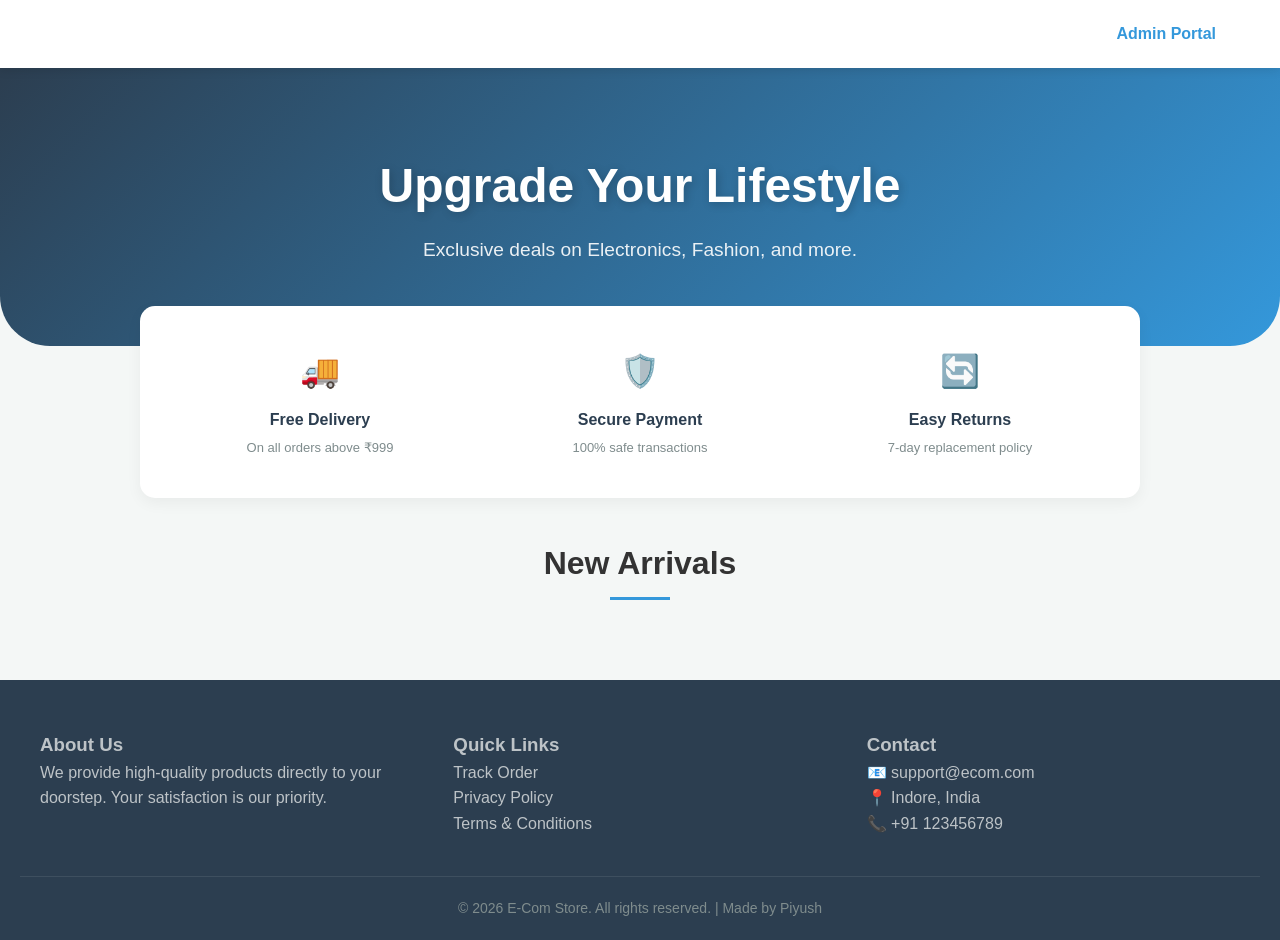
<file: src/main/resources/static/index.html>
<!DOCTYPE html>
<html lang="en">
<head>
  <meta charset="UTF-8">
  <meta name="viewport" content="width=device-width, initial-scale=1.0">
  <title>E-Com Store | Premium Shopping</title>
  <link rel="icon" href="data:,">
  <link rel="stylesheet" href="style.css">
  <style>
    /* --- Premium UI Enhancements --- */
    .hero {
        background: linear-gradient(135deg, #2c3e50, #3498db);
        color: white;
        padding: 80px 20px;
        text-align: center;
        margin-bottom: 40px;
    }
    .hero h1 { font-size: 3rem; margin-bottom: 10px; }
    .hero p { font-size: 1.2rem; opacity: 0.9; }

    .features-strip {
        display: flex;
        justify-content: space-around;
        padding: 40px 20px;
        background: white;
        margin-bottom: 40px;
        border-radius: 15px;
        box-shadow: 0 5px 15px rgba(0,0,0,0.05);
    }
    .feature-item { text-align: center; flex: 1; }
    .feature-item h4 { margin-top: 10px; color: #2c3e50; }
    .feature-item p { font-size: 13px; color: #7f8c8d; }

    .section-title {
        text-align: center;
        margin-bottom: 30px;
        font-size: 2rem;
        position: relative;
    }
    .section-title::after {
        content: '';
        width: 60px;
        height: 3px;
        background: #3498db;
        position: absolute;
        bottom: -10px;
        left: 50%;
        transform: translateX(-50%);
    }

    /* Product Grid Layout */
    .product-grid {
        display: grid;
        grid-template-columns: repeat(auto-fill, minmax(280px, 1fr));
        gap: 30px;
        margin-top: 20px;
    }

    /* Fixed Card Style to match your Premium UI */
    .product-card {
        background: white;
        padding: 20px;
        border-radius: 12px;
        box-shadow: 0 4px 15px rgba(0,0,0,0.1);
        text-align: center;
        transition: 0.3s;
    }
    .product-card:hover { transform: translateY(-10px); }
    .product-card img {
        width: 100%;
        height: 220px;
        object-fit: cover;
        border-radius: 10px;
        margin-bottom: 15px;
    }

    footer {
        background: #2c3e50;
        color: #bdc3c7;
        padding: 50px 20px 20px;
        margin-top: 60px;
    }
    .footer-grid {
        display: grid;
        grid-template-columns: repeat(auto-fit, minmax(200px, 1fr));
        gap: 40px;
        max-width: 1200px;
        margin: 0 auto;
    }
    .footer-bottom {
        text-align: center;
        margin-top: 40px;
        padding-top: 20px;
        border-top: 1px solid #3e4f5f;
        font-size: 14px;
    }

    .price-tag { color: #2ecc71; font-weight: bold; font-size: 1.4rem; margin: 10px 0; }
    .btn-buy {
        background: #3498db;
        color: white;
        border: none;
        padding: 12px;
        width: 100%;
        border-radius: 6px;
        cursor: pointer;
        font-weight: bold;
    }
  </style>
</head>
<body>

<nav class="nav-container" style="display: flex; justify-content: space-between; align-items: center; padding: 15px 5%; background: white; box-shadow: 0 2px 10px rgba(0,0,0,0.1);">
  <div class="logo"><h2>E-Com Store</h2></div>
  <div>
    <a href="login.html" style="text-decoration: none; color: #3498db; font-weight: bold;">Admin Portal</a>
  </div>
</nav>

<header class="hero">
  <h1>Upgrade Your Lifestyle</h1>
  <p>Exclusive deals on Electronics, Fashion, and more.</p>
</header>

<div class="container" style="max-width: 1200px; margin: 0 auto; padding: 0 20px;">

  <section class="features-strip">
    <div class="feature-item">
      <h3 style="font-size: 2rem;">🚚</h3>
      <h4>Free Delivery</h4>
      <p>On all orders above ₹999</p>
    </div>
    <div class="feature-item">
      <h3 style="font-size: 2rem;">🛡️</h3>
      <h4>Secure Payment</h4>
      <p>100% safe transactions</p>
    </div>
    <div class="feature-item">
      <h3 style="font-size: 2rem;">🔄</h3>
      <h4>Easy Returns</h4>
      <p>7-day replacement policy</p>
    </div>
  </section>

  <h2 class="section-title">New Arrivals</h2>
  <div id="productDisplay" class="product-grid">
  </div>

</div>

<footer>
  <div class="footer-grid">
    <div>
      <h3>About Us</h3>
      <p>We provide high-quality products directly to your doorstep. Your satisfaction is our priority.</p>
    </div>
    <div>
      <h3>Quick Links</h3>
      <p>Track Order</p>
      <p>Privacy Policy</p>
      <p>Terms & Conditions</p>
    </div>
    <div>
      <h3>Contact</h3>
      <p>📧 support@ecom.com</p>
      <p>📍 Indore, India</p>
      <p>📞 +91 123456789</p>
    </div>
  </div>
  <div class="footer-bottom">
    &copy; 2026 E-Com Store. All rights reserved. | Made by Piyush
  </div>
</footer>

<script src="app.js"></script>
</body>
</html>
</file>
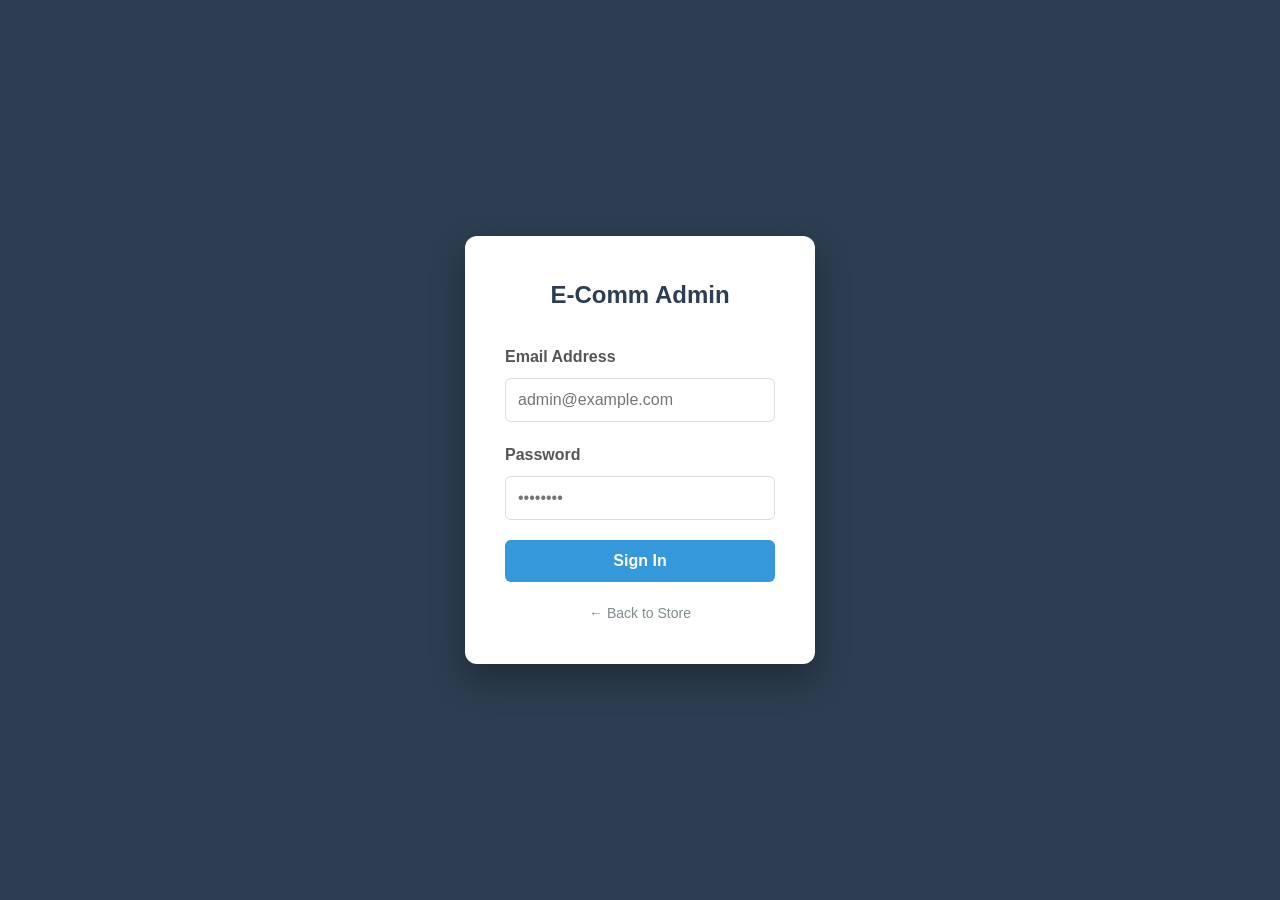
<file: src/main/resources/static/add-product.html>
<!DOCTYPE html>
<html lang="en">
<head>
    <meta charset="UTF-8">
    <meta name="viewport" content="width=device-width, initial-scale=1.0">
    <title>Manage Product | E-Comm Admin</title>
    <link rel="stylesheet" href="style.css">
    <style>
        .form-container { background: white; padding: 30px; border-radius: 10px; max-width: 600px; box-shadow: 0 4px 15px rgba(0,0,0,0.05); margin: 20px auto; }
        .form-group { margin-bottom: 15px; }
        .form-group label { display: block; margin-bottom: 5px; font-weight: bold; color: #555; }
        .form-group input, .form-group textarea { width: 100%; padding: 10px; border: 1px solid #ddd; border-radius: 5px; box-sizing: border-box; }
        .btn-save { background: #2ecc71; color: white; border: none; padding: 12px 20px; border-radius: 5px; cursor: pointer; font-weight: bold; width: 100%; margin-top: 10px; }
        .preview-img { width: 100px; height: 100px; object-fit: cover; border-radius: 5px; margin-top: 10px; display: none; border: 1px solid #ddd; }
    </style>
</head>
<body id="mainBody">

<div class="dashboard-container">
    <main class="main-content">
        <header class="header">
            <h1 id="pageTitle">Add New Item</h1>
        </header>

        <div class="form-container">
            <div class="form-group">
                <label>Product Name</label>
                <input type="text" id="name" placeholder="Laptop, Shoes, etc.">
            </div>
            <div class="form-group">
                <label>Description</label>
                <textarea id="description" rows="3" placeholder="Brief details about the product"></textarea>
            </div>
            <div class="form-group">
                <label>Price (₹)</label>
                <input type="number" id="price">
            </div>
            <div class="form-group">
                <label>Stock Quantity</label>
                <input type="number" id="stock" value="10">
            </div>
            <div class="form-group">
                <label>Category ID</label>
                <input type="number" id="catId" value="1">
            </div>
            <div class="form-group">
                <label>Product Image URL</label>
                <input type="text" id="externalImageUrl" placeholder="https://example.com/image.jpg" class="form-control">
                <small style="color: #7f8c8d;">Tip: Google se image link copy karke yahan paste karein.</small>
            </div>

            <div class="form-group" style="border-top: 1px solid #eee; padding-top: 15px; margin-top: 15px;">
                <label>Or Upload Local File</label>
                <input type="file" id="image" class="form-control">
                <img id="imgPreview" class="preview-img">
            </div>
            <button id="saveBtn" class="btn-save" onclick="saveProduct()">Save to Inventory</button>
            <button onclick="window.location.href='products.html'" style="background:none; border:none; color:#7f8c8d; cursor:pointer; width:100%; margin-top:10px;">Cancel</button>
        </div>
    </main>
</div>

<script src="app.js"></script>
<script>
    // Image Preview Logic (Local)
    document.getElementById('image').onchange = evt => {
        const file = evt.target.files[0];
        if (file) {
            const preview = document.getElementById('imgPreview');
            preview.src = URL.createObjectURL(file);
            preview.style.display = 'block';
        }
    }
    // Window.onload is now handled in app.js for all logic
</script>
</body>
</html>
</file>
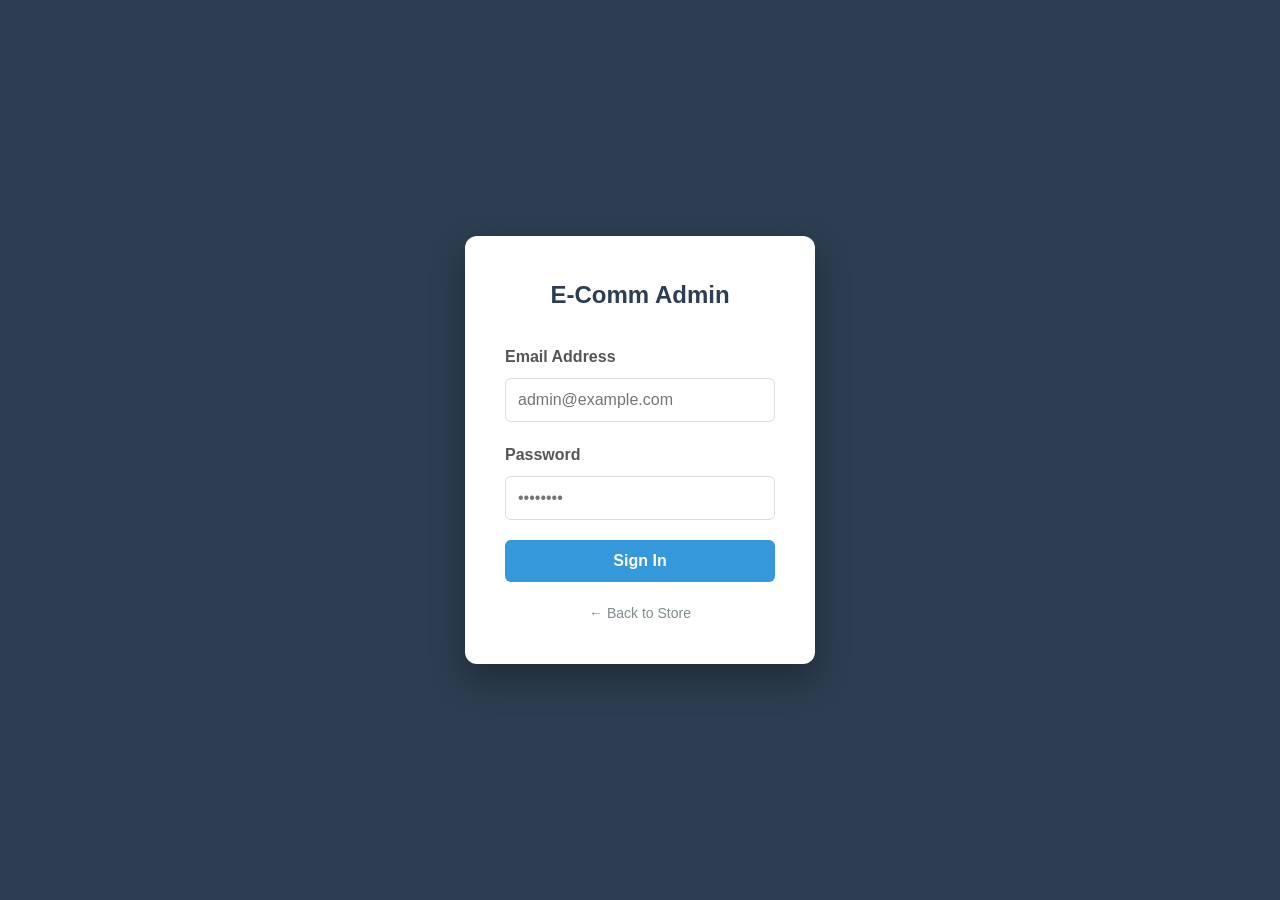
<file: src/main/resources/static/admin-dashboard.html>
<!DOCTYPE html>
<html lang="en">
<head>
    <meta charset="UTF-8">
    <meta name="viewport" content="width=device-width, initial-scale=1.0">
    <title>Admin Dashboard | E-Com</title>

    <link rel="icon" href="data:,">
    <link rel="stylesheet" href="style.css">

    <style>
        /* Dashboard Layout Styling */
        .stats-grid {
            display: grid;
            grid-template-columns: repeat(auto-fit, minmax(250px, 1fr));
            gap: 20px;
            margin-top: 20px;
        }
        .card {
            background: white;
            padding: 30px;
            border-radius: 12px;
            box-shadow: 0 4px 20px rgba(0,0,0,0.08);
            text-align: center;
            transition: transform 0.3s ease;
        }
        .card:hover {
            transform: translateY(-5px);
        }
        .card h3 {
            color: #7f8c8d;
            font-size: 14px;
            text-transform: uppercase;
            letter-spacing: 1px;
            margin-bottom: 15px;
        }
        .card p {
            font-size: 32px;
            font-weight: bold;
            color: #2c3e50;
            margin: 0;
        }
        .header {
            display: flex;
            justify-content: space-between;
            align-items: center;
            padding: 20px 0;
            border-bottom: 1px solid #eee;
            margin-bottom: 20px;
        }
    </style>
</head>
<body id="mainBody"> <div class="dashboard-container">
    <aside class="sidebar">
        <h2>E-Com Admin</h2>
        <nav>
            <ul>
                <li><a href="admin-dashboard.html" class="active">Dashboard</a></li>
                <li><a href="products.html">Manage Products</a></li>
                <li><a href="orders.html">View Orders</a></li>
                <hr style="border: 0; border-top: 1px solid #444; margin: 15px 0;">
                <li><a href="index.html">Go to Store</a></li>
                <li><a href="#" onclick="logout()" style="color: #ff7675; font-weight: bold;">Logout</a></li>
            </ul>
        </nav>
    </aside>

    <main class="main-content">
        <header class="header">
            <h1>Dashboard Overview</h1>
            <div class="user-info" style="font-weight: 600; color: #3498db;">Welcome, Admin</div>
        </header>

        <div class="stats-grid">
            <div class="card" style="border-top: 4px solid #3498db;">
                <h3>Total Inventory Items</h3>
                <p id="totalProducts">0</p>
            </div>

            <div class="card" style="border-top: 4px solid #e67e22;">
                <h3>Active Orders</h3>
                <p id="totalOrders">0</p>
            </div>

            <div class="card" style="border-top: 4px solid #2ecc71;">
                <h3>Total Revenue</h3>
                <p id="totalSales">₹0</p>
            </div>
        </div>

        <div style="margin-top: 40px; padding: 20px; background: #ebf5fb; border-radius: 8px; color: #2980b9;">
            <strong>Quick Actions:</strong>
            <button onclick="location.href='add-product.html'" style="margin-left: 15px; padding: 8px 15px; cursor: pointer;">+ Add New Product</button>
        </div>
    </main>
</div>

<script src="app.js"></script>
</body>
</html>
</file>
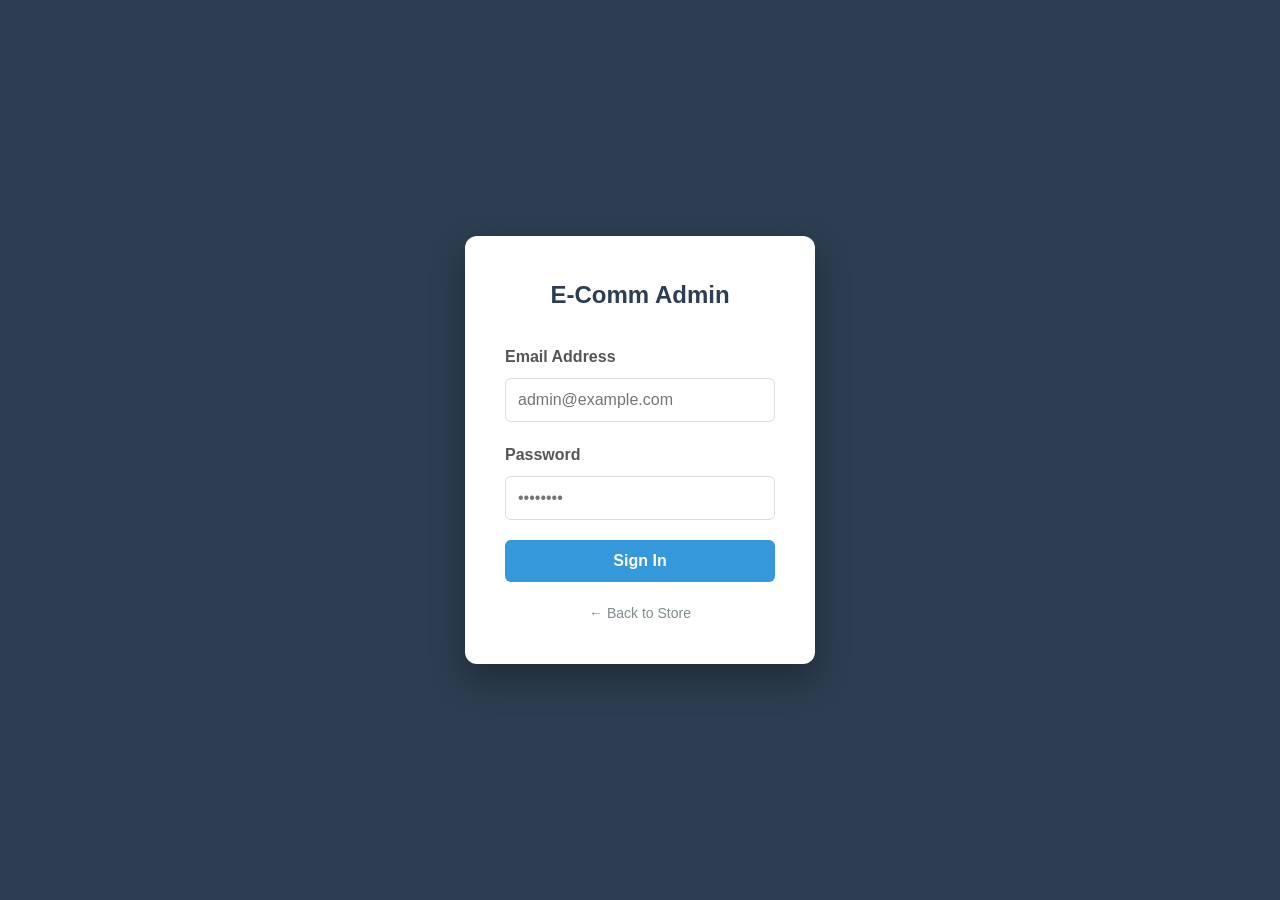
<file: src/main/resources/static/login.html>
<!DOCTYPE html>
<html lang="en">
<head>
    <meta charset="UTF-8">
    <meta name="viewport" content="width=device-width, initial-scale=1.0">
    <title>Admin Login - E-Comm</title>

    <link rel="icon" href="data:,">

    <link rel="stylesheet" href="style.css">
    <style>
        body {
            display: flex;
            justify-content: center;
            align-items: center;
            background: #2c3e50;
            height: 100vh;
            margin: 0;
            font-family: 'Segoe UI', Tahoma, Geneva, Verdana, sans-serif;
        }
        .login-container {
            background: white;
            padding: 40px;
            border-radius: 12px;
            width: 350px;
            box-shadow: 0 15px 35px rgba(0,0,0,0.3);
        }
        .login-container h2 {
            text-align: center;
            color: #2c3e50;
            margin-bottom: 30px;
            font-size: 24px;
        }
        .form-group { margin-bottom: 20px; }
        .form-group label { display: block; margin-bottom: 8px; color: #555; font-weight: 600; }
        .form-group input {
            width: 100%;
            padding: 12px;
            border: 1px solid #ddd;
            border-radius: 6px;
            box-sizing: border-box; /* Padding se width na bade */
        }
        button {
            width: 100%;
            padding: 12px;
            background-color: #3498db;
            color: white;
            border: none;
            border-radius: 6px;
            font-size: 16px;
            font-weight: bold;
            cursor: pointer;
            transition: background 0.3s;
        }
        button:hover { background-color: #2980b9; }
        .back-link {
            display: block;
            text-align: center;
            margin-top: 20px;
            color: #7f8c8d;
            text-decoration: none;
            font-size: 14px;
        }
        .back-link:hover { color: #3498db; }
    </style>
</head>
<body>

<div class="login-container">
    <h2>E-Comm Admin</h2>

    <form id="loginForm" onsubmit="event.preventDefault(); login();">
        <div class="form-group">
            <label>Email Address</label>
            <input type="email" id="email" placeholder="admin@example.com" required>
        </div>
        <div class="form-group">
            <label>Password</label>
            <input type="password" id="password" placeholder="••••••••" required>
        </div>
        <button type="submit">Sign In</button>
    </form>

    <a href="index.html" class="back-link">← Back to Store</a>
</div>

<script src="app.js"></script>
</body>
</html>
</file>
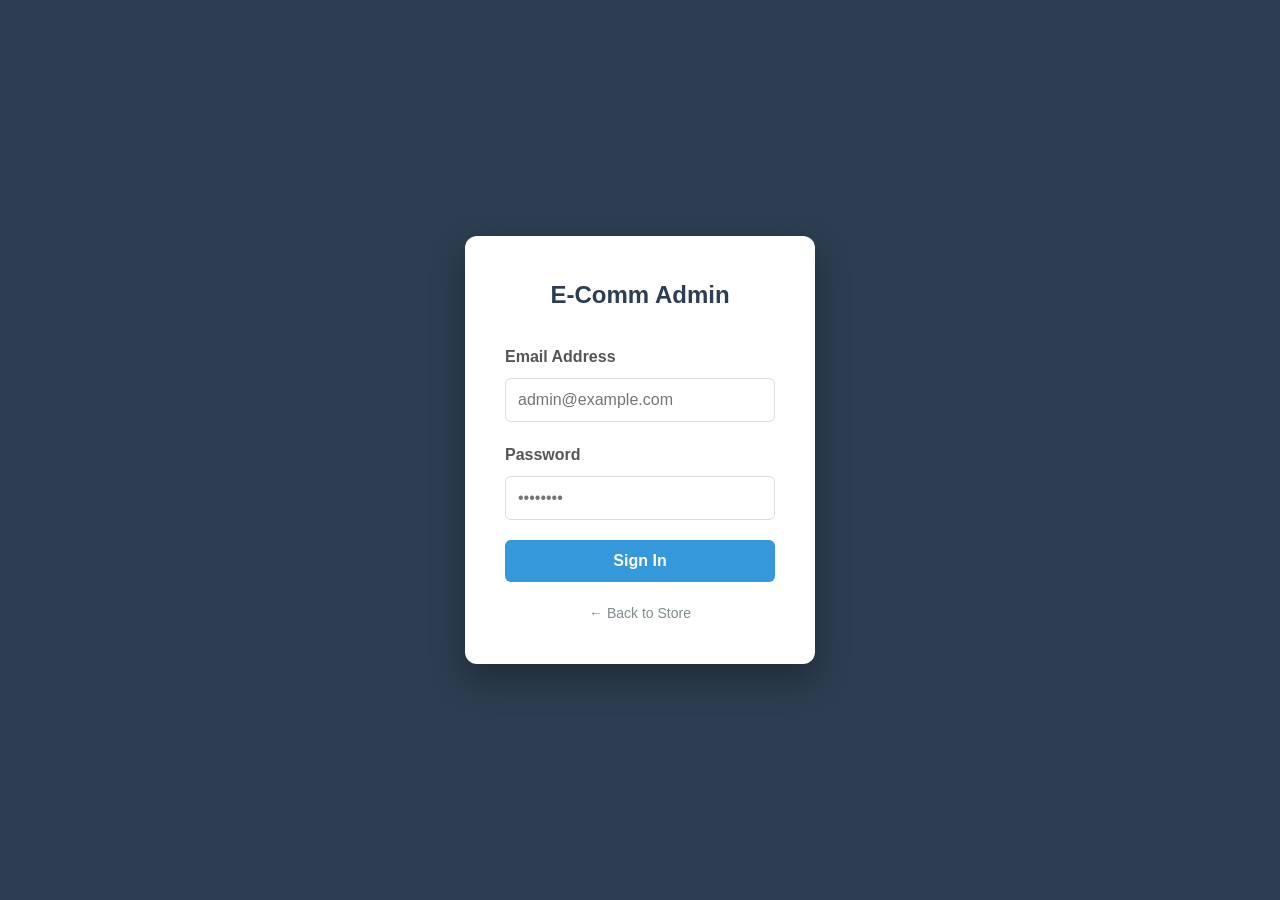
<file: src/main/resources/static/orders.html>
<!DOCTYPE html>
<html lang="en">
<head>
    <meta charset="UTF-8">
    <meta name="viewport" content="width=device-width, initial-scale=1.0">
    <title>Manage Orders | E-Com Admin</title>

    <link rel="icon" href="data:,">

    <link rel="stylesheet" href="style.css">
    <style>
        .status-badge {
            padding: 6px 12px;
            border-radius: 20px;
            font-size: 11px;
            font-weight: bold;
            text-transform: uppercase;
        }
        .status-pending { background: #fff3cd; color: #856404; }
        .status-delivered { background: #d4edda; color: #155724; }

        /* Table Action Button */
        .btn-view {
            background: #3498db;
            color: white;
            border: none;
            padding: 5px 12px;
            border-radius: 4px;
            cursor: pointer;
        }
    </style>
</head>
<body id="mainBody" >

<div class="dashboard-container">
    <aside class="sidebar">
        <h2>E-Com Admin</h2>
        <nav>
            <ul>
                <li><a href="admin-dashboard.html">Dashboard</a></li>
                <li><a href="products.html">Manage Products</a></li>
                <li><a href="orders.html" class="active">View Orders</a></li>
                <hr style="border: 0.5px solid #444; margin: 10px 0;">
                <li><a href="index.html">Go to Store</a></li>
                <li><a href="#" onclick="logout()" style="color: #ff7675;">Logout</a></li>
            </ul>
        </nav>
    </aside>

    <main class="main-content">
        <header class="header">
            <h1>Customer Orders</h1>
            <div class="user-info">Admin Panel</div>
        </header>

        <section class="table-container" style="margin-top: 20px; background: white; padding: 20px; border-radius: 10px; box-shadow: 0 4px 10px rgba(0,0,0,0.05);">
            <table style="width: 100%; border-collapse: collapse;">
                <thead>
                <tr style="text-align: left; border-bottom: 2px solid #eee;">
                    <th style="padding: 12px;">Order ID</th>
                    <th style="padding: 12px;">Customer</th>
                    <th style="padding: 12px;">Total Price</th>
                    <th style="padding: 12px;">Date</th>
                    <th style="padding: 12px;">Status</th>
                    <th style="padding: 12px;">Action</th>
                </tr>
                </thead>
                <tbody id="orderList">
                </tbody>
            </table>
        </section>
    </main>
</div>

<script src="app.js"></script>
<script>
    window.onload = function() {
        checkAuth(); // Security check
        loadOrders(); // Fetch orders logic
    };
</script>
</body>
</html>
</file>
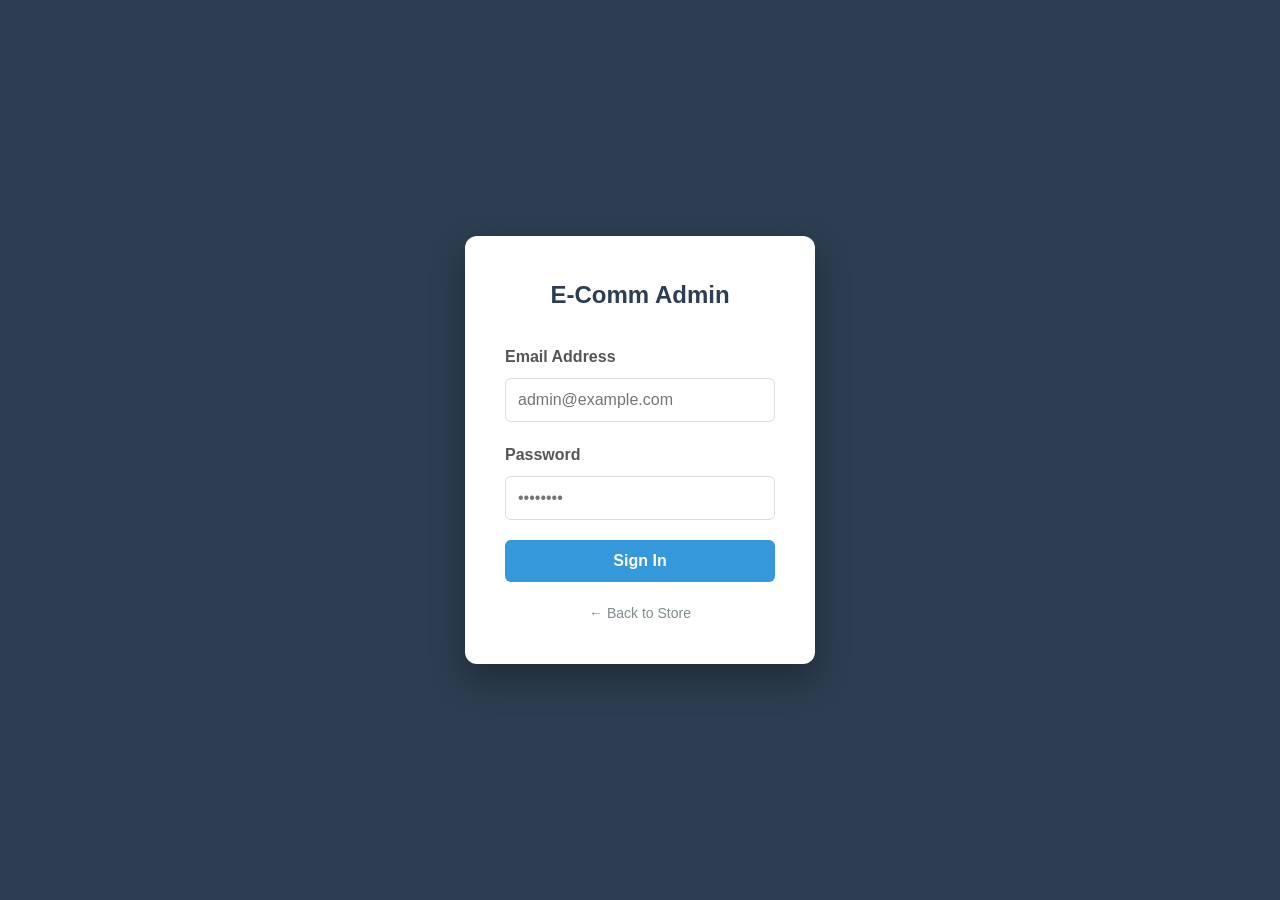
<file: src/main/resources/static/products.html>
<!DOCTYPE html>
<html lang="en">
<head>
  <meta charset="UTF-8">
  <meta name="viewport" content="width=device-width, initial-scale=1.0">
  <title>Manage Products - E-Comm Admin</title>

  <link rel="icon" href="data:,">

  <link rel="stylesheet" href="style.css">
  <style>
    .hidden-body { display: none; }
    /* Table specific styles */
    table { width: 100%; border-collapse: collapse; margin-top: 20px; background: white; border-radius: 10px; overflow: hidden; }
    th, td { padding: 15px; text-align: left; border-bottom: 1px solid #eee; }
    th { background: #f8f9fa; color: #333; }
    .product-img { width: 50px; height: 50px; object-fit: cover; border-radius: 5px; }

    .btn-edit { background: #3498db; color: white; border: none; padding: 6px 12px; border-radius: 4px; cursor: pointer; margin-right: 5px; }
    .btn-delete { background: #e74c3c; color: white; border: none; padding: 6px 12px; border-radius: 4px; cursor: pointer; }
    .btn-add { background: #2ecc71; color: white; border: none; padding: 10px 20px; border-radius: 6px; cursor: pointer; font-weight: bold; }
  </style>
</head>
<body id="mainBody" >

<div class="dashboard-container">
  <aside class="sidebar">
    <h2>E-Com Admin</h2>
    <nav>
      <ul>
        <li><a href="admin-dashboard.html">Dashboard</a></li>
        <li><a href="products.html" class="active">Manage Products</a></li>
        <li><a href="orders.html">View Orders</a></li>
        <hr style="border: 0.5px solid #444; margin: 10px 0;">
        <li><a href="index.html">Go to Store</a></li>
        <li><a href="#" onclick="logout()" style="color: #ff7675;">Logout</a></li>
      </ul>
    </nav>
  </aside>

  <main class="main-content">
    <div class="header" style="display: flex; justify-content: space-between; align-items: center;">
      <h1>Product Inventory</h1>
      <button class="btn-add" onclick="window.location.href='add-product.html'">+ Add New Product</button>
    </div>

    <section class="table-container">
      <table>
        <thead>
        <tr>
          <th>Image</th>
          <th>Product Name</th>
          <th>Price</th>
          <th>Stock</th>
          <th>Actions</th>
        </tr>
        </thead>
        <tbody id="productList">
        </tbody>
      </table>
    </section>
  </main>
</div>

<script src="app.js"></script>
<script>
  window.onload = function() {
    checkAuth();    // Security check
    loadProducts(); // Load table data
  };
</script>
</body>
</html>
</file>
<file: src/main/resources/static/style.css>
/* --- 1. GLOBAL RESET & BASE --- */
* {
    margin: 0;
    padding: 0;
    box-sizing: border-box;
    font-family: 'Segoe UI', Roboto, Helvetica, Arial, sans-serif;
}

:root {
    --primary: #3498db;
    --secondary: #2c3e50;
    --success: #2ecc71;
    --danger: #e74c3c;
    --warning: #f39c12;
    --light: #f4f7f6;
    --dark: #34495e;
    --white: #ffffff;
}

body {
    background-color: var(--light);
    color: #333;
    line-height: 1.6;
}

/* Auth check hone tak content chhupane ke liye */
.hidden-body {
    display: none !important;
}

/* --- 2. LAYOUT: ADMIN SIDEBAR --- */
.dashboard-container {
    display: flex;
    min-height: 100vh;
}

.sidebar {
    width: 250px;
    background-color: var(--secondary);
    color: white;
    padding: 20px;
    position: fixed;
    height: 100vh;
    z-index: 100;
}

.sidebar h2 {
    text-align: center;
    margin-bottom: 30px;
    color: var(--primary);
    font-size: 1.5rem;
}

.sidebar nav ul { list-style: none; }

.sidebar a {
    display: block;
    color: #bdc3c7;
    text-decoration: none;
    padding: 12px 15px;
    margin-bottom: 8px;
    border-radius: 5px;
    transition: 0.3s;
}

.sidebar a:hover, .sidebar a.active {
    background-color: #34495e;
    color: white;
    padding-left: 20px;
}

.main-content {
    margin-left: 250px;
    width: calc(100% - 250px);
    padding: 30px;
}

/* --- 3. CUSTOMER STORE (INDEX) SPECIFIC STYLES --- */
.nav-container {
    display: flex;
    justify-content: space-between;
    align-items: center;
    padding: 15px 50px;
    background: #222;
    color: white;
    position: sticky;
    top: 0;
    z-index: 1000;
}

.admin-link { color: #bbb; text-decoration: none; font-size: 14px; transition: 0.3s; }
.admin-link:hover { color: #fff; }

.hero {
    background: linear-gradient(135deg, #2c3e50, #3498db);
    color: white;
    padding: 100px 20px;
    text-align: center;
    margin-bottom: 40px;
    border-radius: 0 0 50px 50px;
}
.hero h1 { font-size: 3.2rem; margin-bottom: 15px; text-shadow: 2px 2px 10px rgba(0,0,0,0.2); }
.hero p { font-size: 1.3rem; opacity: 0.9; }

.container {
    max-width: 1200px;
    margin: 0 auto;
    padding: 20px;
}

/* Trust Badges Strip */
.features-strip {
    display: flex;
    justify-content: space-around;
    padding: 40px 20px;
    background: white;
    margin: -80px auto 50px; /* Hero overlap effect */
    max-width: 1000px;
    border-radius: 15px;
    box-shadow: 0 15px 35px rgba(0,0,0,0.1);
    position: relative;
    z-index: 10;
}
.feature-item { text-align: center; flex: 1; }
.feature-item h3 { font-size: 2.2rem; margin-bottom: 10px; }
.feature-item h4 { color: var(--secondary); margin-bottom: 5px; }

/* Product Grid (Customer Side) */
.product-grid {
    display: grid;
    grid-template-columns: repeat(auto-fill, minmax(280px, 1fr));
    gap: 30px;
}

.product-card {
    background: white;
    border: 1px solid #eee;
    padding: 20px;
    border-radius: 15px;
    text-align: center;
    transition: 0.3s;
}
.product-card:hover { transform: translateY(-10px); box-shadow: 0 15px 30px rgba(0,0,0,0.1); }
.product-desc { color: #666; font-size: 14px; }
.product-card img { width: 100%; height: 220px; object-fit: cover; border-radius: 10px; margin-bottom: 15px; }
.btn-buy { background: var(--success); color: white; width: 100%; margin-top: 15px; font-size: 1rem; padding: 12px; }

/* --- 4. ADMIN TABLES & DASHBOARD --- */
.table-container {
    background: white;
    padding: 20px;
    border-radius: 10px;
    box-shadow: 0 4px 15px rgba(0,0,0,0.05);
    overflow-x: auto;
}

table { width: 100%; border-collapse: collapse; }
th, td { padding: 15px; text-align: left; border-bottom: 1px solid #eee; }
th { background-color: #f8f9fa; color: var(--dark); font-weight: bold; }

.stats-grid { display: grid; grid-template-columns: repeat(auto-fit, minmax(200px, 1fr)); gap: 20px; }
.card { background: white; padding: 25px; border-radius: 10px; box-shadow: 0 4px 6px rgba(0,0,0,0.05); text-align: center; border-bottom: 4px solid var(--primary); }

/* --- 5. FORMS & INPUTS --- */
.form-group { margin-bottom: 20px; }
label { display: block; margin-bottom: 8px; font-weight: 600; }
input, select, textarea { width: 100%; padding: 12px; border: 1px solid #ddd; border-radius: 6px; font-size: 1rem; }
input:focus { border-color: var(--primary); outline: none; }

/* --- 6. BUTTONS --- */
button { cursor: pointer; border: none; padding: 10px 20px; border-radius: 6px; font-weight: 600; transition: 0.3s; }
.btn-edit { background: var(--primary); color: white; margin-right: 5px; }
.btn-delete { background: var(--danger); color: white; }
.btn-logout { background: var(--danger); color: white; margin-top: 20px; }
button:hover { opacity: 0.9; transform: translateY(-2px); }

/* --- 7. FOOTER --- */
footer { background: #232f3e; color: #eaeded; padding: 60px 20px 20px; margin-top: 80px; }
.footer-grid { display: grid; grid-template-columns: repeat(auto-fit, minmax(250px, 1fr)); gap: 40px; max-width: 1200px; margin: 0 auto; }
.footer-bottom { text-align: center; margin-top: 50px; padding-top: 20px; border-top: 1px solid rgba(255,255,255,0.1); font-size: 13px; color: #7f8c8d; }

/* --- 8. STATUS BADGES --- */
.status-badge { padding: 5px 12px; border-radius: 20px; font-size: 11px; font-weight: bold; text-transform: uppercase; }
.status-pending { background: #ffeaa7; color: #d6a316; }

/* Responsive Adjustments */
@media (max-width: 768px) {
    .sidebar { width: 70px; }
    .sidebar h2, .sidebar a span { display: none; }
    .main-content { margin-left: 70px; width: calc(100% - 70px); }
    .features-strip { flex-direction: column; margin-top: 20px; gap: 20px; }
    .hero h1 { font-size: 2.2rem; }
}
</file>
